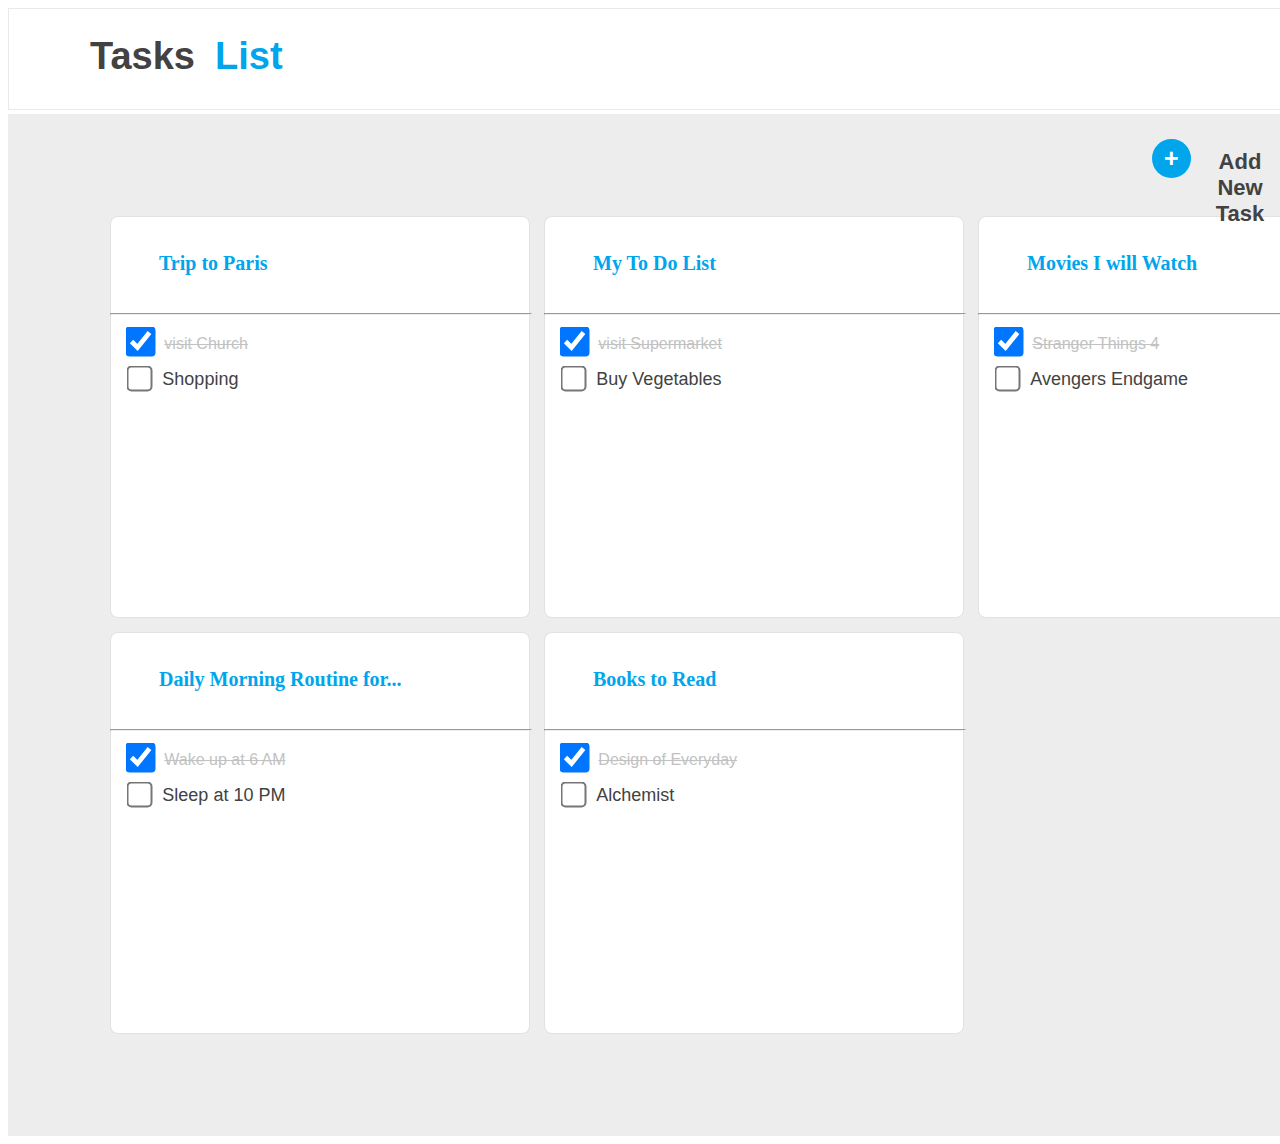
<file: index.html>
<!DOCTYPE html>
<html lang="en">
<head>
    <meta charset="UTF-8">
    <meta http-equiv="X-UA-Compatible" content="IE=edge">
    <meta name="viewport" content="width=device-width, initial-scale=1.0">
    <title>Index-1</title>
    <link rel="stylesheet" href="./Style.css">
    <link rel="icon" href="./download.png" type="image/gif" sizes="16x16">
</head>
<body>
    <div class="topper">  
    <div class="Top1"><p class="Top2">Tasks</p> <p class="Top3">List</p></div>
    
     <div>
        <a href="./index2.html"><button class="button">+</button>
        <label class="Addbutton" for="">Add New Task</label></a>
    
    </div>
        
        
    
    <div class="flex">

        <div class="Table1">
           <a href="./index3.html"><p class="Head1">Trip to Paris</p></a> 
            <hr class="hr1">
            <p>
                <input class="Box11"  type="checkbox" checked>&nbsp;&nbsp;
                <label for="" class="Box1">visit Church</label>
            </p>
            
            <p>
                <input class="Box12" type="checkbox">&nbsp;&nbsp;
                <label class="Box2"  for="">Shopping</label>
            </p>

        </div>

  

        <div class="Table1">
            <p class="Head1">My To Do List</p>
            <hr class="hr1">
            <p>
                <input class="Box11"  type="checkbox" checked>&nbsp;&nbsp;
                <label for="" class="Box1">visit Supermarket</label>
            </p>
            
            <p>
                <input class="Box12" type="checkbox">&nbsp;&nbsp;
                <label class="Box2"  for="">Buy Vegetables</label>
            </p>

        </div>


        <div class="Table1">
            <p class="Head1">Movies I will Watch</p>
            <hr class="hr1">
            <p>
                <input class="Box11"  type="checkbox" checked>&nbsp;&nbsp;
                <label for="" class="Box1">Stranger Things 4</label>
            </p>
            
            <p>
                <input class="Box12" type="checkbox">&nbsp;&nbsp;
                <label class="Box2"  for="">Avengers Endgame</label>
            </p>

        </div>


        <div class="Table1">
            <p class="Head1">Daily Morning Routine for...</p>
            <hr class="hr1">
            <p>
                <input class="Box11"  type="checkbox" checked>&nbsp;&nbsp;
                <label for="" class="Box1">Wake up at 6 AM</label>
            </p>
            
            <p>
                <input class="Box12" type="checkbox">&nbsp;&nbsp;
                <label class="Box2"  for="">Sleep at 10 PM</label>
            </p>

        </div>


        <div class="Table1">
            <p class="Head1">Books to Read</p>
            <hr class="hr1">
            <p>
                <input class="Box11"  type="checkbox" checked>&nbsp;&nbsp;
                <label for="" class="Box1">Design of Everyday</label>
            </p>
        
            <p>
                <input class="Box12" type="checkbox">&nbsp;&nbsp;
                <label class="Box2"  for="">Alchemist</label>
            </p>

        </div>

        
    </div> 
 </div>
</body>
</html>
</file>
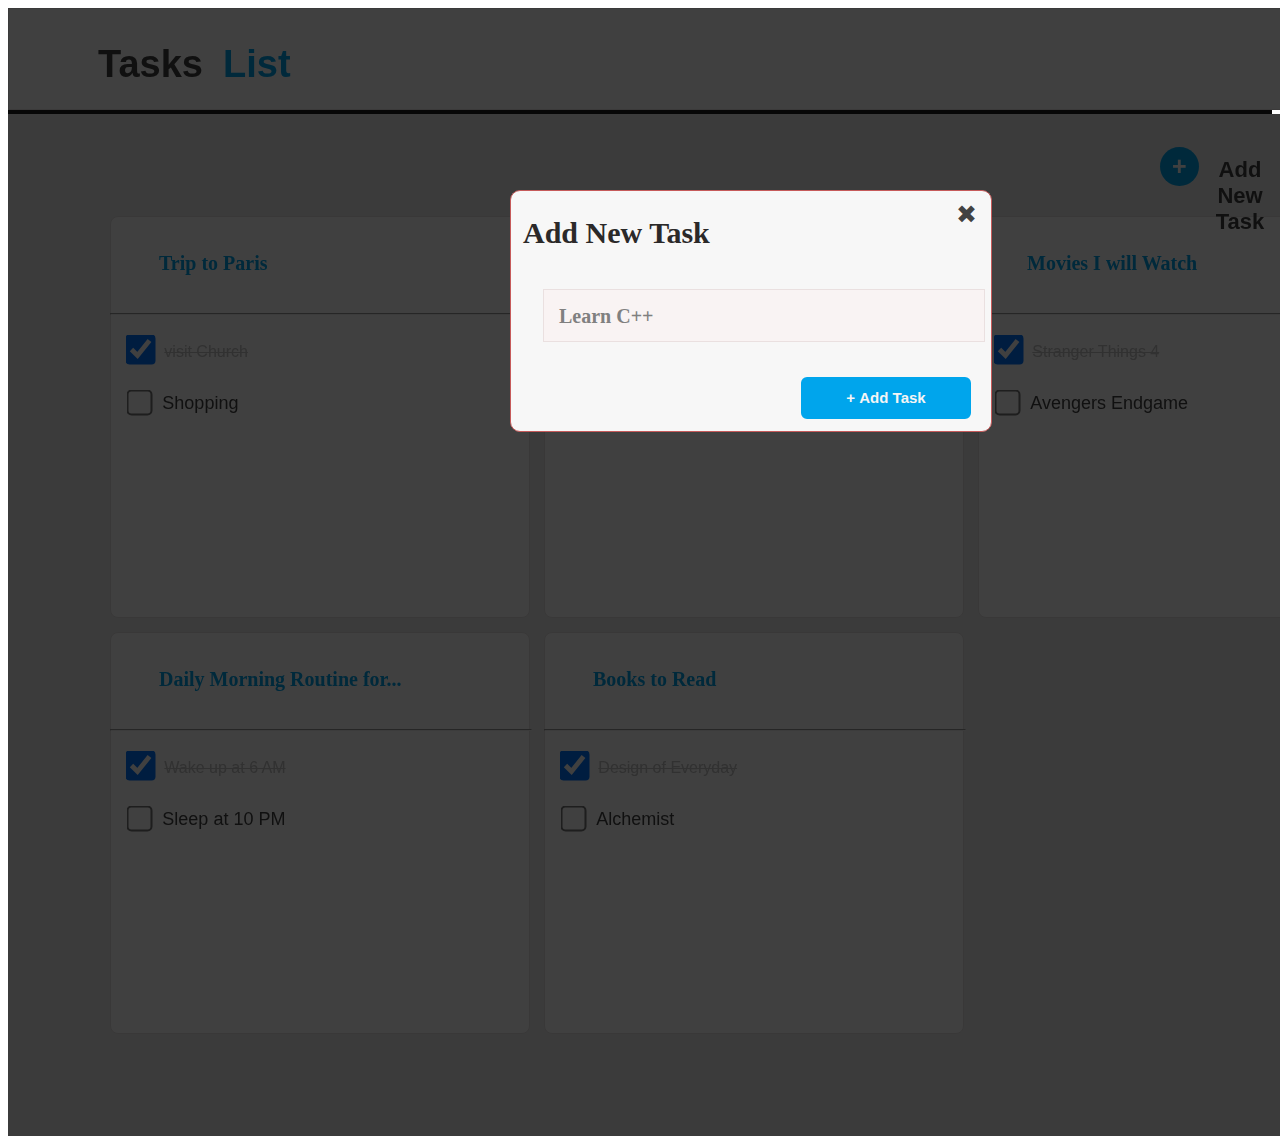
<file: index2.html>
<!DOCTYPE html>
<html lang="en">
<head>
    <meta charset="UTF-8">
    <meta http-equiv="X-UA-Compatible" content="IE=edge">
    <meta name="viewport" content="width=device-width, initial-scale=1.0">
    <title>Index-2</title>
    <link rel="stylesheet" href="./Style.css">
    <link rel="icon" href="./download.png" type="image/gif" sizes="16x16">
</head>
<body>

    <a href="./index3.html">
    <div class="index2">
        <a href="./index3.html">
        <div class="Top1"><p class="Top2">Tasks</p> <p class="Top3">List</p></div>
    
        <div>
           <button class="button">+</button>
           <label class="Addbutton" for="">Add New Task</label></a>
       
       </div>
           
           
       
       <div class="flex ">
   
           <div class="Table1 " >
               <p class="Head1 in2">Trip to Paris</p>
               <hr class="hr1">
               <p class="tb1">
                   <input class="Box11"  type="checkbox" checked>&nbsp;&nbsp;
                   <label for="" class="Box1">visit Church</label>
               </p>
               <br>
               
               <p class="tb1">
                   <input class="Box12" type="checkbox">&nbsp;&nbsp;
                   <label class="Box2"  for="">Shopping</label>
               </p>
   
           </div>
   
     
   
           <div class="Table1">
               <p class="Head1 tb1">My To Do List</p>
               <hr class="hr1">
               <p class="tb1">
                   <input class="Box11"  type="checkbox" checked>&nbsp;&nbsp;
                   <label for="" class="Box1">visit Supermarket</label>
               </p>
               <br>
               <p class="tb1">
                   <input class="Box12" type="checkbox">&nbsp;&nbsp;
                   <label class="Box2"  for="">Buy Vegetables</label>
               </p>
   
           </div>
   
   
           <div class="Table1">
               <p class="Head1 tb1">Movies I will Watch</p>
               <hr class="hr1">
               <p class="tb1">
                   <input class="Box11"  type="checkbox" checked>&nbsp;&nbsp;
                   <label for="" class="Box1">Stranger Things 4</label>
               </p>
               <br>
               <p class="tb1">
                   <input class="Box12" type="checkbox">&nbsp;&nbsp;
                   <label class="Box2"  for="">Avengers Endgame</label>
               </p>
   
           </div>
   
   
           <div class="Table1">
               <p class="Head1 tb1">Daily Morning Routine for...</p>
               <hr class="hr1">
               <p class="tb1">
                   <input class="Box11"  type="checkbox" checked>&nbsp;&nbsp;
                   <label for="" class="Box1">Wake up at 6 AM</label>
               </p>
               <br>
               <p class="tb1">
                   <input class="Box12" type="checkbox">&nbsp;&nbsp;
                   <label class="Box2"  for="">Sleep at 10 PM</label>
               </p>
   
           </div>
   
   
           <div class="Table1">
               <p class="Head1 tb1">Books to Read</p>
               <hr class="hr1">
               <p class="tb1">
                   <input class="Box11"  type="checkbox" checked>&nbsp;&nbsp;
                   <label for="" class="Box1">Design of Everyday</label>
               </p>
               <br>
               <p class="tb1">
                   <input class="Box12" type="checkbox">&nbsp;&nbsp;
                   <label class="Box2"  for="">Alchemist</label>
               </p>
   
           </div>
   
           
       </div> 
   <!-- </div> -->
   
    </div>

<a href="./index3.html">

    <div class="foot">
         <div><a href="./index3.html" id="Add"><h2>Add New Task</h2></a>
         <a href="./index.html" id="cross">&#10006;</a>
        </div>
         <a href="./index3.html"><div id="cplus"><p id="learn">Learn C++</p></div></a>
        <a href="index3.html" id="button"> <button class="vk">&#43;&nbsp;Add Task</button></a>

         
    </div>
</a>
</a>
</body>
</html>
</file>
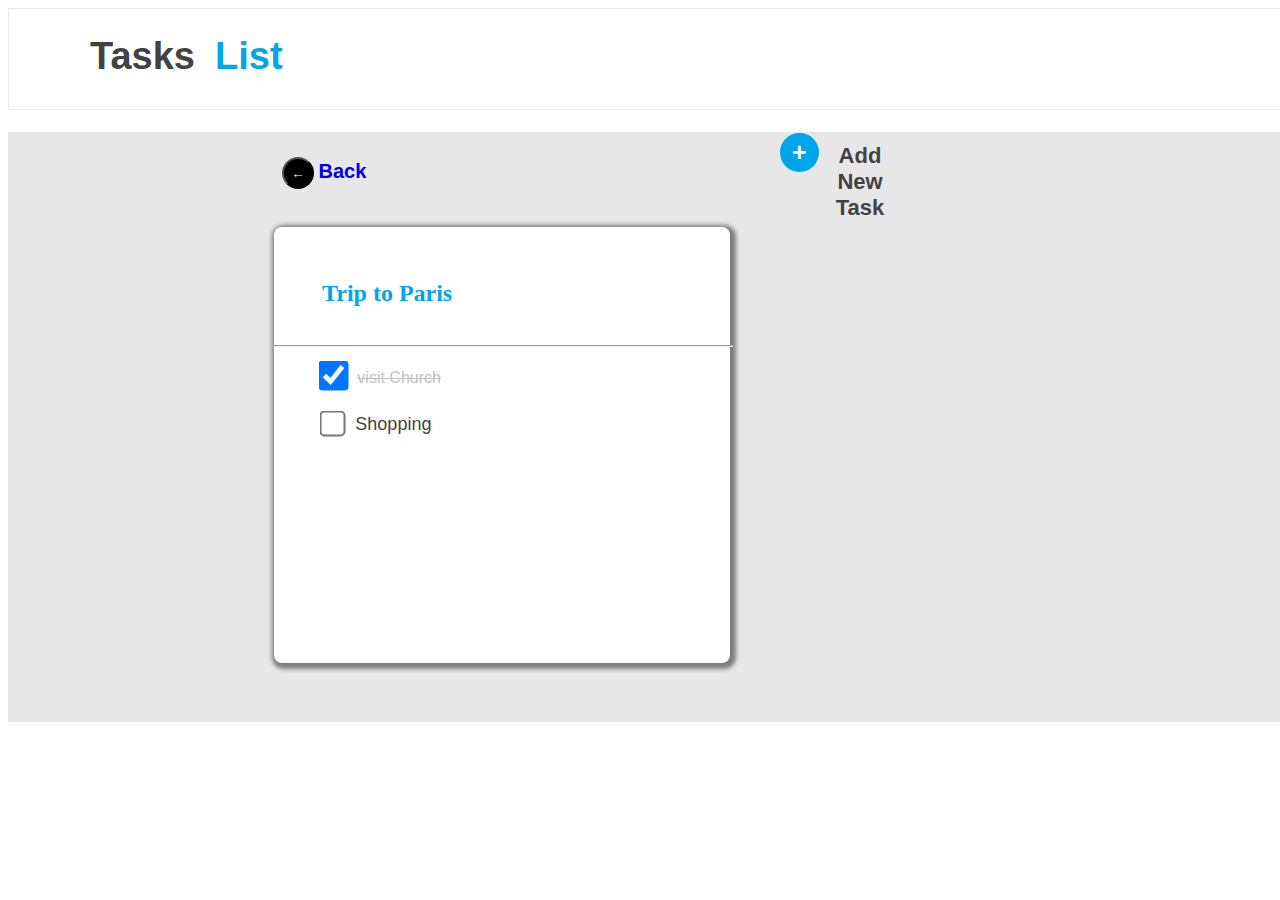
<file: index3.html>
<!DOCTYPE html>
<html lang="en">
<head>
    <meta charset="UTF-8">
    <meta http-equiv="X-UA-Compatible" content="IE=edge">
    <meta name="viewport" content="width=device-width, initial-scale=1.0">
    <title>Index-3</title>
    <link rel="stylesheet" href="./Style.css">
    <link rel="icon" href="./download.png" type="image/gif" sizes="16x16">
</head>
<body>
    <div>
    <a href="./index4.html">
        <div class="Top1"><p class="Top2">Tasks</p> <p class="Top3">List</p></div>
    
        <div class="index3button">
           <button class="button" >+</button>
           <label class="Addbutton" for="">Add New Task</label>-
       
       </div>
    </a>
           
           
       
       <div class="flex flex1 ">
   
           <div class="page3 shadow" >
               <p class="Head1 index3top">Trip to Paris</p>
               <hr class="hr1" style="width: 458px;">
               <div class="index3mid"> <p>
                   <input class="Box11"  type="checkbox" checked>&nbsp;&nbsp;
                   <label for="" class="Box1">visit Church</label>
               </p>
               
               <p>
                   <input class="Box12" type="checkbox">&nbsp;&nbsp;
                   <label class="Box2"  for="">Shopping</label>
               </p>
            </div>




          <a href="./index2.html"> <div class="Arrow">
                 <button class="Arrow1">&#8592;</button>
                 <label class="Arrow2" for="">Back</label>

            </div>
        </a> 
   
           </div>
   
     
   
           <!-- <div class="Table1">
               <p class="Head1">My To Do List</p>
               <hr class="hr1">
               <p>
                   <input class="Box11"  type="checkbox" checked>&nbsp;&nbsp;
                   <label for="" class="Box1">visit Supermarket</label>
               </p>
               
               <p>
                   <input class="Box12" type="checkbox">&nbsp;&nbsp;
                   <label class="Box2"  for="">Buy Vegetables</label>
               </p>
   
           </div>
   
   
           <div class="Table1">
               <p class="Head1">Movies I will Watch</p>
               <hr class="hr1">
               <p>
                   <input class="Box11"  type="checkbox" checked>&nbsp;&nbsp;
                   <label for="" class="Box1">Stranger Things 4</label>
               </p>
               
               <p>
                   <input class="Box12" type="checkbox">&nbsp;&nbsp;
                   <label class="Box2"  for="">Avengers Endgame</label>
               </p>
   
           </div>
   
   
           <div class="Table1">
               <p class="Head1">Daily Morning Routine for...</p>
               <hr class="hr1">
               <p>
                   <input class="Box11"  type="checkbox" checked>&nbsp;&nbsp;
                   <label for="" class="Box1">Wake up at 6 AM</label>
               </p>
               
               <p>
                   <input class="Box12" type="checkbox">&nbsp;&nbsp;
                   <label class="Box2"  for="">Sleep at 10 PM</label>
               </p>
   
           </div>
   
   
           <div class="Table1">
               <p class="Head1">Books to Read</p>
               <hr class="hr1">
               <p>
                   <input class="Box11"  type="checkbox" checked>&nbsp;&nbsp;
                   <label for="" class="Box1">Design of Everyday</label>
               </p>
           
               <p>
                   <input class="Box12" type="checkbox">&nbsp;&nbsp;
                   <label class="Box2"  for="">Alchemist</label>
               </p>
   
           </div>
   
           
       </div> 
       <!-- </div> -->
    
    
    </div>
    

</body>
</html>
</file>
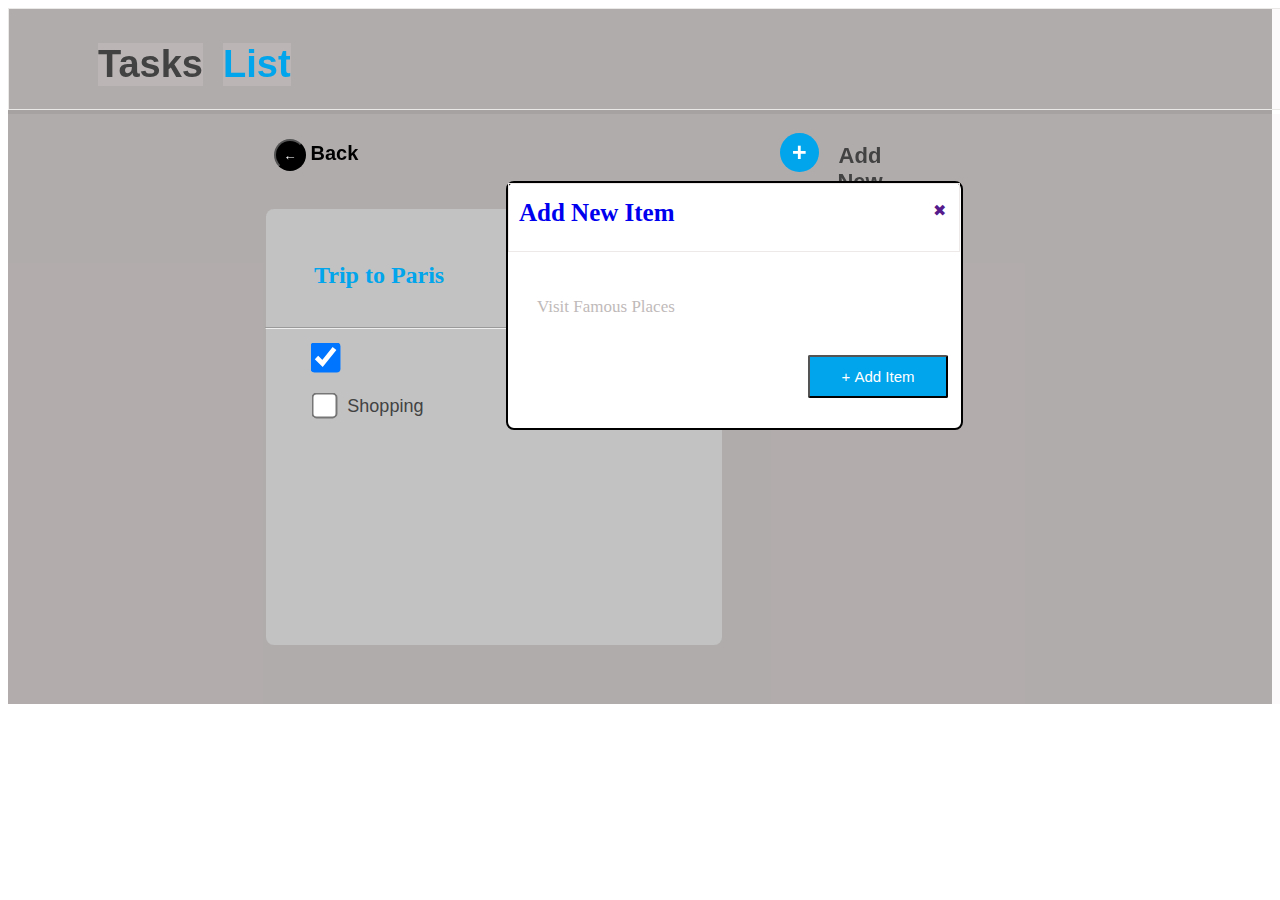
<file: index4.html>
<!DOCTYPE html>
<html lang="en">
<head>
    <meta charset="UTF-8">
    <meta http-equiv="X-UA-Compatible" content="IE=edge">
    <meta name="viewport" content="width=device-width, initial-scale=1.0">
    <title>Index-4</title>
    <link rel="stylesheet" href="./Style.css">
    <link rel="icon" href="./download.png" type="image/gif" sizes="16x16">
</head>
<body>
    <div class="last1">
        <a href="./index.html"><div><h3 class="fan1">Add New Item</h3></div></a>
        <p class="last4">Visit Famous Places</p>
        <a href=""><p class="last3">&#10006;</p></a>
        <a href="./index.html" > <button class="last5">&#43;&nbsp;Add Item</button></a>

    </div>



    <div class="html4 h123">
        
        <div class="Top1 html4"><p class="Top2 html4">Tasks</p> <p class="Top3 html4">List</p></div>
    
        <div class="index3button html4">
           <button class="button" >+</button>
           <label class="Addbutton" for="">Add New Task</label>
       
       </div>
           
           
       
       <div class="flex flex1 html4">
   
           <div class="page3 shadow1 " >
               <p class="Head1 index3top">Trip to Paris</p>
               <hr class="hr1" style="width: 458px;">
               <div class="index3mid"> <p>
                   <input class="Box11"  type="checkbox" checked>&nbsp;&nbsp;
                   <label for="" class="Box1">visit Church</label>
               </p>
               
               <p>
                   <input class="Box12" type="checkbox">&nbsp;&nbsp;
                   <label class="Box2"  for="">Shopping</label>
               </p>
            </div>




            <div class="Arrow">
                <a href="./index3.html"><button class="Arrow1">&#8592;</button></a>
                 <label class="Arrow2" for="">Back</label>

            </div>
   
           </div>
   
     
   
           <!-- <div class="Table1">
               <p class="Head1">My To Do List</p>
               <hr class="hr1">
               <p>
                   <input class="Box11"  type="checkbox" checked>&nbsp;&nbsp;
                   <label for="" class="Box1">visit Supermarket</label>
               </p>
               
               <p>
                   <input class="Box12" type="checkbox">&nbsp;&nbsp;
                   <label class="Box2"  for="">Buy Vegetables</label>
               </p>
   
           </div>
   
   
           <div class="Table1">
               <p class="Head1">Movies I will Watch</p>
               <hr class="hr1">
               <p>
                   <input class="Box11"  type="checkbox" checked>&nbsp;&nbsp;
                   <label for="" class="Box1">Stranger Things 4</label>
               </p>
               
               <p>
                   <input class="Box12" type="checkbox">&nbsp;&nbsp;
                   <label class="Box2"  for="">Avengers Endgame</label>
               </p>
   
           </div>
   
   
           <div class="Table1">
               <p class="Head1">Daily Morning Routine for...</p>
               <hr class="hr1">
               <p>
                   <input class="Box11"  type="checkbox" checked>&nbsp;&nbsp;
                   <label for="" class="Box1">Wake up at 6 AM</label>
               </p>
               
               <p>
                   <input class="Box12" type="checkbox">&nbsp;&nbsp;
                   <label class="Box2"  for="">Sleep at 10 PM</label>
               </p>
   
           </div>
   
   
           <div class="Table1">
               <p class="Head1">Books to Read</p>
               <hr class="hr1">
               <p>
                   <input class="Box11"  type="checkbox" checked>&nbsp;&nbsp;
                   <label for="" class="Box1">Design of Everyday</label>
               </p>
           
               <p>
                   <input class="Box12" type="checkbox">&nbsp;&nbsp;
                   <label class="Box2"  for="">Alchemist</label>
               </p>
   
           </div>
   
           
       </div> 
       <!-- </div> -->
    
    
 </div>
    

</body>
</html>
</file>
<file: Style.css>
/* .topper{
    
    border: 3px solid rgb(134, 10, 10);
} */

.Top1{
display: inline-block;
background-color: #FFFFFF;
border: 1px solid rgb(235, 232, 232);
width: 1510px;
height: 100px;
padding: 0px;
font-size: 38px;
font-family: 'Libre Franklin', sans-serif;

}

.topper{
    width: 1300px;
    height: 100%;
    margin: 0;
    padding:0;

}

.Top2{
display: inline;
background-color: #FFFFFF;
margin: 0;
position: absolute;
top:35px ;
left:90px ;
z-index: 2;
color:#424242;
font-weight: 850;
}


.Top3{
    display: inline;
    margin: 0;
    position: absolute;
    background-color: #FFFFFF;
    top:35px ;
    left:215px ;
    z-index: 2;
    color: #00A5EC;
    font-weight: 850;
    }

.flex{
    width: 1305px;
    margin: 0;
    border: 0.5px rgb(252, 249, 249);
    background-color:#EDEDED ;
    padding: 95px;
    display: flex;
    flex-wrap: wrap;
    font-family: 'Libre Franklin', sans-serif;
}

.Table1{
    width: 400px;
    height: 400px;
    border-radius: 8px;
    background-color:#FFFFFF;
    border: 1px solid rgb(227, 225, 225);
    /* padding: 20px; */
    margin: 7px;
    padding-left: 18px;
    
} 

.Table1:hover{
    box-shadow:3px 4px 6px 5px rgb(192, 185, 185);
    color: #FFFFFF;
}

.Head1{
font-size: 20px;
display: inline-block;
color: #00A5EC;
font-family:Georgia, 'Times New Roman', Times, serif;
font-weight: 550;
padding-top: 5px;
margin: 30px;

}


.Box1{
text-decoration: line-through;
display: inline;
color: #C2C2C2;
}



.Box2{
display:inline ;
font-size: 18px;
font-weight: 1000px;
color:#424242;
}

.hr1{

    width: 420px;
    position: relative;
    left: -19px;
    
}

/* .button{
    background-color: #00A5EC;
    width: 150px;
    display: inline;
} */

/* .plus{
    background-color: #00A5EC;
    border: none;
    border-radius: 50%;
    


} */

.button{
    border: none;
    color:white;
    background-color: #00A5EC;
    padding: 7px;
    padding-top: 5px;
    padding-left: 12px;
    padding-right: 12px;
    padding-bottom: 5px;
    text-align: center;
    text-decoration: none;
    font-weight: 700;
    display: inline-block;
    font-size: 25px;
    margin: 4px 2px;
    border-radius: 50%;
    position: absolute;
    top: 135px;
    left: 1150px;
    z-index: 1;
}

.Addbutton{
    font-family: 'Libre Franklin', sans-serif;
    border: none;
    color:#424242;
    background-color: none;
    text-align: center;
    text-decoration: none;
    display: inline-block;
    font-size: 22px;
    font-weight: 600;
    margin: 4px 2px;
    position: absolute;
    top: 145px;
    left: 1200px;
    z-index: 1; 
}

.Box11[type="checkbox"]{
font-size: 85px;
background-color: #C2C2C2;
color:black;
width: 15px;
height: 15px;
transform: scale(2);



}

.tb1{
    display: inline-block;
    text-decoration: none;
}
 .Box11:checked{
    background-color: #C2C2C2;
} 


/* .Box11[type="checkbox"]{
    accent-color: grey;
} */

.Box12{
    font-size: 85px;
    transform: scale(2);
    background-color: #EDEDED;
    
}

.foot{
    border: 1px solid rgb(198, 90, 90);
    background-color:#F7F7F7;
    border-radius: 10px;
    width: 480px;
    height: 240px;
    position: absolute;
    top: 190px;
    left: 510px;

}


 #Add{
position: relative;
display: inline;
color: rgb(43, 41, 41);
font-size: 20px;
text-decoration: none;
left: 12px;
 }



 #cross{
position: relative;
text-decoration: none;
color: #424242;
font-size: 25px;
left: 445px;
bottom: 75px;

 }

#learn{
    position:relative; 
    display: inline-block;
    border: 1px solid rgb(234, 224, 224);
    color: gray;
    width: 425px;
    height: 36px;
    background-color: #f9f3f3;
    left: 32px   ;
    bottom: 35px;
    padding-top: 15px;
    padding-left: 15px;
    font-weight: 600; 
    font-size: 20px  ;                                                                                                                                                                                                                                                                                                                                        ;
}


#button{
    position: relative;
    left: 290px;
    bottom: 20px;
    text-align: center;

}

.vk{
    font-size: 15px;
    font-weight: 600;
    background-color: #00A5EC;
    border: 2px solid  #00A5EC;
    border-radius: 6px;
    color: whitesmoke;
    width: 170px;
    height: 42px;
}

.index2{
    background-color:rgb(29, 28, 28);
    filter:brightness(25%);
    
}

.in2{
    text-decoration: none;
    display: inline-block;
}


.page3{
    position: absolute;
    right: 550px;
    width: 420px;
    height: 400px;
    border-radius: 8px;
    background-color:#FFFFFF;
    /* border: 1px solid rgb(227, 225, 225); */
    padding: 18px;
}






/* index3.html */

.index3top{
    text-align: center;
    font-size: 24px;

}

.index3mid{
    margin-left: 30px;
    line-height: 30px;
    

}

.index3button{
    position: relative;
    right: 380px;
    top: -120px;

}

.shadow{
    box-shadow: 2px 2px 4px 4px rgb(125, 123, 123);
}

.Arrow{
position: relative;
display: inline-block;
top: -299px;
left: -10px;

}

.Arrow1{
border-radius: 50%;
height: 32px;
width: 32px;
background-color:black;
color: white;
}

.Arrow2{
font-size: 20px;
font-weight: 700;
}

.flex1{
    background-color: #67676729;
    height: 400px;
}













 /* .index4{ */
    /* filter:brightness(60%); */
    /* background-color:rgb(241, 238, 238);
    border: 2px solid red;
    height: 800px;
}

/* .bdy4{ */
    /* background-color: #3d3c3c;
}  */ 



/* body{
    filter:brightness(50%);
    background-color: rgb(71, 68, 68);
} */



/* index4.html */

.last1{
    border: 2px solid black;
    border-radius: 8px;
    color:black;
    background-color: white;
    height: 245px;
    width: 453px;
    position: absolute;
    left: 506px;
    top: 181px;
    z-index: 1;
}

.html4{
    
    background-color:#ede2e229 ;
}

.shadow1{
    background-color:#C2C2C2;
    /* border: 0.5px solid #67676729; */
}

.h123{
    /* filter:brightness(50%); */
    filter: opacity(100%);
    background-color:#0b01015d;

}

.fan1{
    position: relative;
    border: 1px solid rgb(238, 233, 233);
    display: inline-block;
    width: 440px;
    height: 52px;
    margin: 0;
    padding-top: 15px;
    padding-left: 10px;
    font-size: 25px;

    
}

.last2{
    background-color: #00A5EC;
    border-radius: 3px;
    width: 140px;
    height: 32px;
    padding: 8px;
    font-size: 15px;
    color: white;
    position: relative;
    left: 280px;
    top: 70px;
}

.last3{
    position: absolute;
    left: 425px;
    top: 2px; 

}

.last4{
    position: relative;
    left: 29px;
    top: 28px;
    color: rgb(191, 186, 186);
    font-size: 17px;

}

.last5{
    position: absolute;
    background-color: #00A5EC;
    display: inline-block;
    border-radius: 2px;
    left: 545px;
    color: white;
    font-size: 15px;
    width: 140px;
    padding: 11px;
    left: 300px;
    bottom: 30px;
}
</file>
